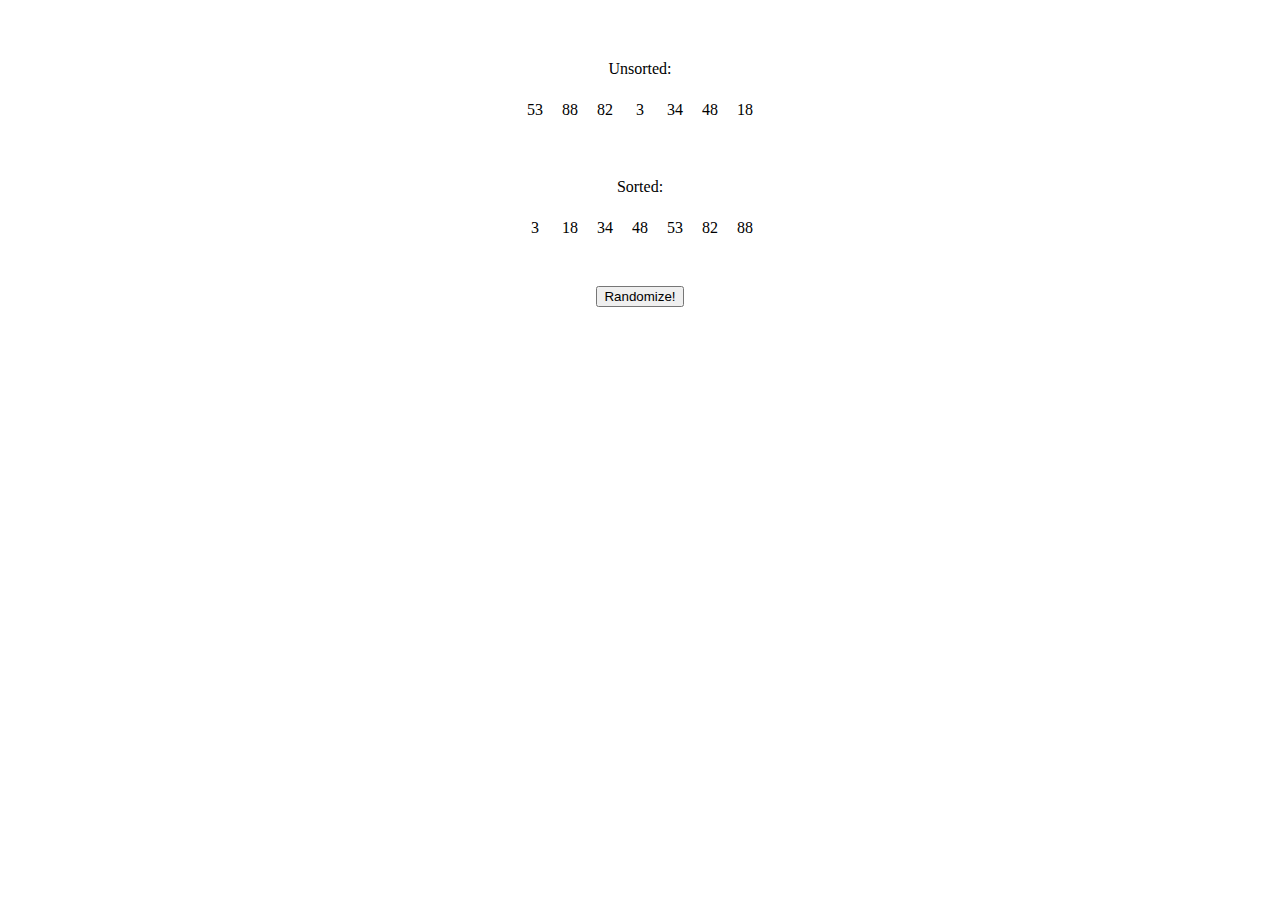
<file: bubble_sort/js/index.html>
<!DOCTYPE html>
<html>
  <head>
    <link rel="stylesheet" type="text/css" href="./styles.css">
    <script src="./bubble_sort.js"></script>
  </head>
  <body>
    <div id="content-container">
      <div class="label">Unsorted:</div>
      <div id="unsorted-elements-container"></div>
      <div class="label">Sorted:</div>
      <div id="sorted-elements-container"></div>
      <button class="button" onclick="randomizeData()">Randomize!</button>
    </div>
  </body>
</html>
</file>
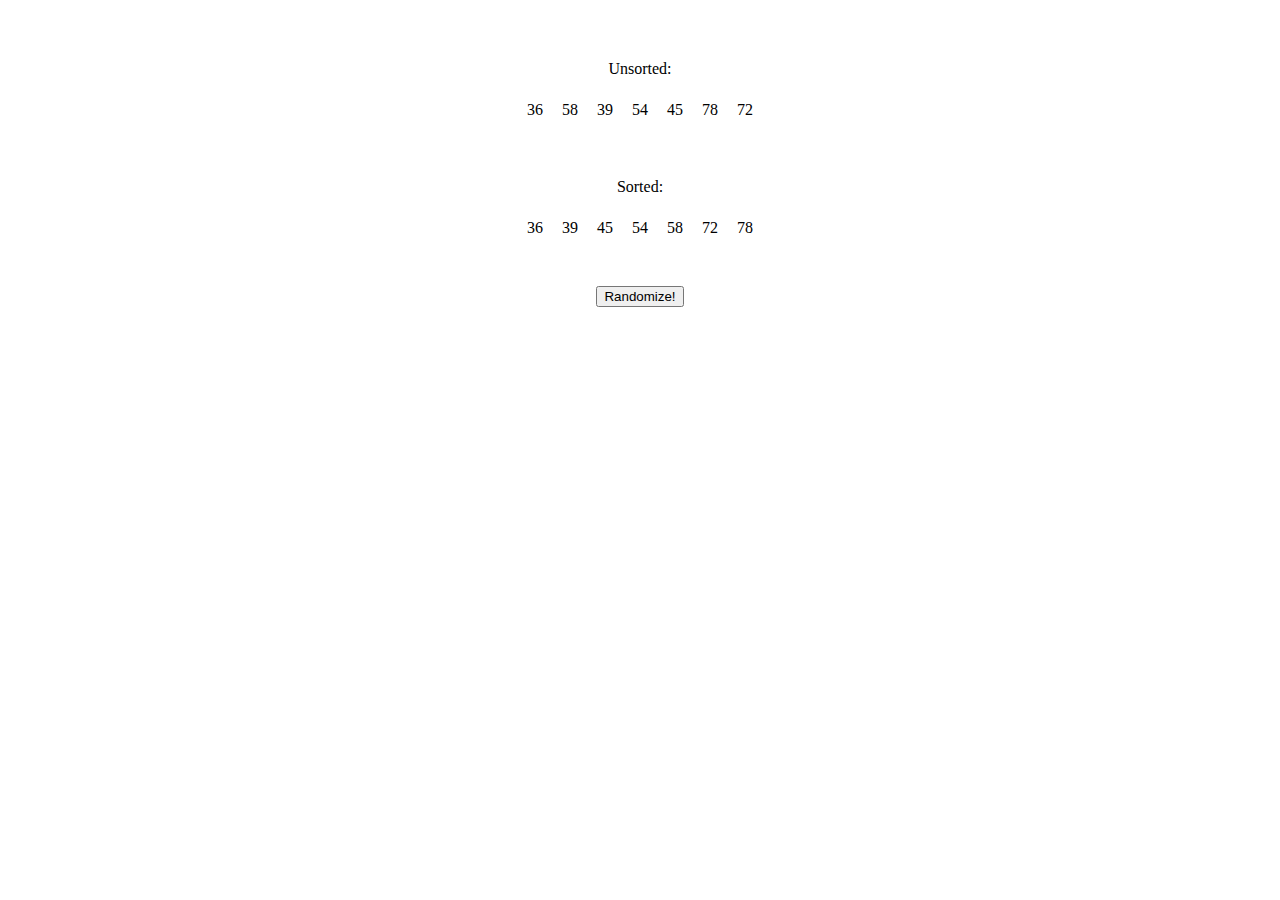
<file: insertion_sort/js/index.html>
<!DOCTYPE html>
<html>
  <head>
    <link rel="stylesheet" type="text/css" href="./styles.css">
    <script src="./insertion_sort.js"></script>
  </head>
  <body>
    <div id="content-container">
      <div class="label">Unsorted:</div>
      <div id="unsorted-elements-container"></div>
      <div class="label">Sorted:</div>
      <div id="sorted-elements-container"></div>
      <button class="button" onclick="randomizeData()">Randomize!</button>
    </div>
  </body>
</html>
</file>
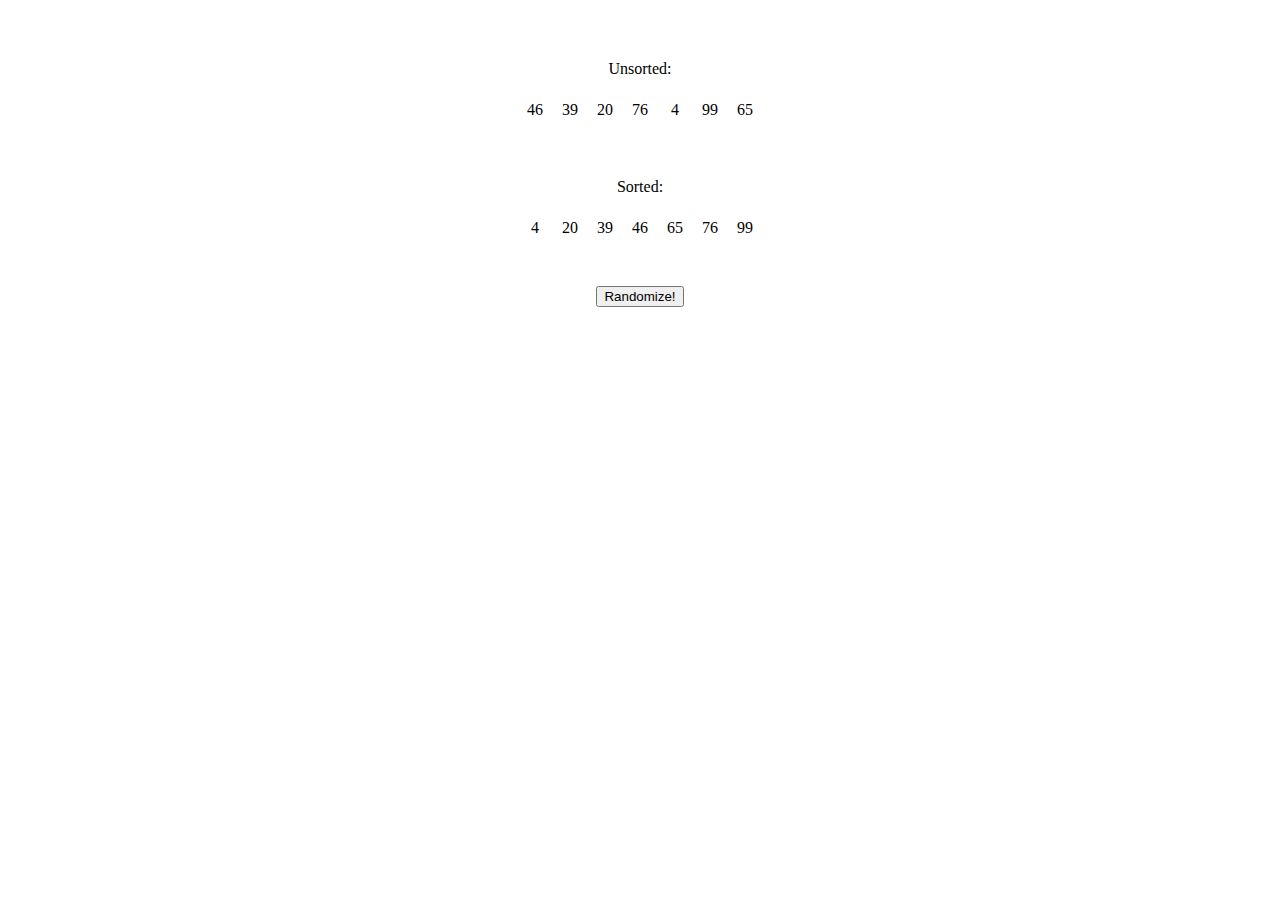
<file: merge_sort/js/index.html>
<!DOCTYPE html>
<html>
  <head>
    <link rel="stylesheet" type="text/css" href="./styles.css">
    <script src="./merge_sort.js"></script>
  </head>
  <body>
    <div id="content-container">
      <div class="label">Unsorted:</div>
      <div id="unsorted-elements-container"></div>
      <div class="label">Sorted:</div>
      <div id="sorted-elements-container"></div>
      <button class="button" onclick="randomizeData()">Randomize!</button>
    </div>
  </body>
</html>
</file>
<file: bubble_sort/js/styles.css>
#content-container {
  display: flex;
  flex-direction: column;
  align-items: center;
  justify-content: center;
  width: 100%;
  height: 300px;
}

#sorted-elements-container {
  display: flex;
  flex-flow: row wrap;
  justify-content: flex-start;
  margin-top: 15px;
}

#unsorted-elements-container {
  display: flex;
  flex-flow: row wrap;
  justify-content: flex-start;
  margin-top: 15px;
}

.element-container {
  display: flex;
  flex-direction: row;
  justify-content: center;
  align-items: center;
  width: 35px;
  height: 35px;
}

.label {
  margin-top: 50px;
}

.button {
  margin-top: 40px;
}
</file>
<file: insertion_sort/js/styles.css>
#content-container {
  display: flex;
  flex-direction: column;
  align-items: center;
  justify-content: center;
  width: 100%;
  height: 300px;
}

#sorted-elements-container {
  display: flex;
  flex-flow: row wrap;
  justify-content: flex-start;
  margin-top: 15px;
}

#unsorted-elements-container {
  display: flex;
  flex-flow: row wrap;
  justify-content: flex-start;
  margin-top: 15px;
}

.element-container {
  display: flex;
  flex-direction: row;
  justify-content: center;
  align-items: center;
  width: 35px;
  height: 35px;
}

.label {
  margin-top: 50px;
}

.button {
  margin-top: 40px;
}
</file>
<file: merge_sort/js/styles.css>
#content-container {
  display: flex;
  flex-direction: column;
  align-items: center;
  justify-content: center;
  width: 100%;
  height: 300px;
}

#sorted-elements-container {
  display: flex;
  flex-flow: row wrap;
  justify-content: flex-start;
  margin-top: 15px;
}

#unsorted-elements-container {
  display: flex;
  flex-flow: row wrap;
  justify-content: flex-start;
  margin-top: 15px;
}

.element-container {
  display: flex;
  flex-direction: row;
  justify-content: center;
  align-items: center;
  width: 35px;
  height: 35px;
}

.label {
  margin-top: 50px;
}

.button {
  margin-top: 40px;
}
</file>
